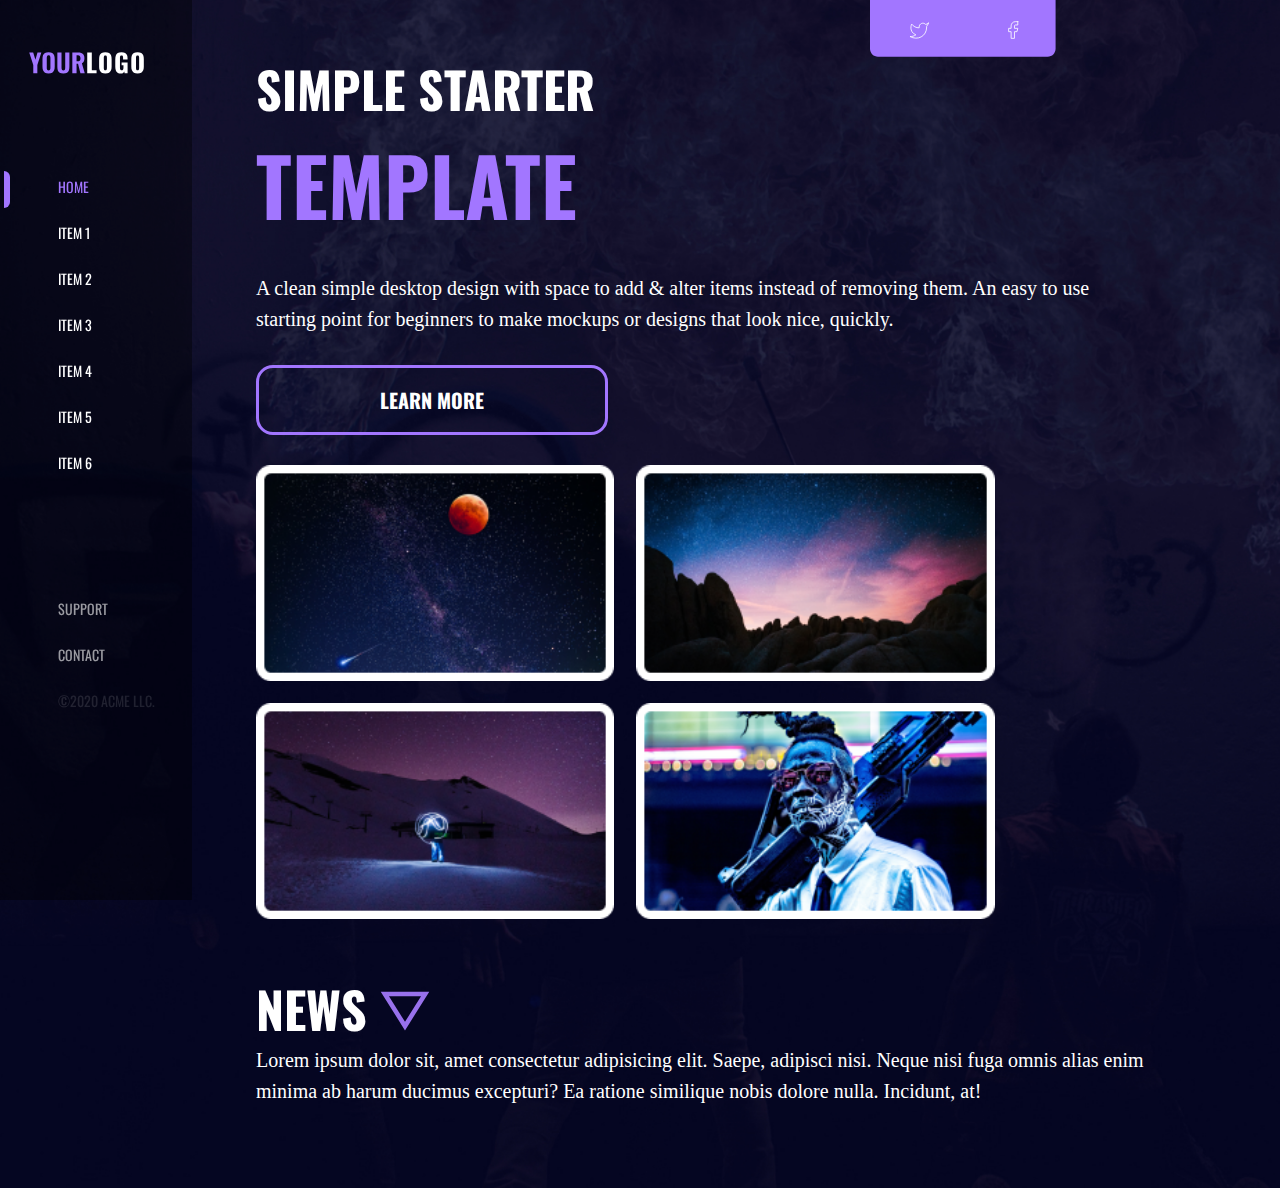
<file: index.html>
<!doctype html>
<html lang="en">
  <head>
        <meta charset="utf-8">
        <meta name="viewport" content="width=device-width, initial-scale=1">
        <style>@import url('https://fonts.googleapis.com/css2?family=Oswald:wght@300;400;500;600;700&display=swap');</style>
        <link rel="stylesheet" href="style.css">
        <title>Домашнее задание</title>
  </head>
    <body>
        <div class="conteiner">
           <div class="menu">
                <a href="#" class="logo">
                    <svg width="135" height="26" viewBox="0 0 135 26" fill="none" xmlns="http://www.w3.org/2000/svg"><path d="M5.01 25V15.37L0.27 0.699998H4.92L7.53 9.25L9.96 0.699998H14.46L9.78 15.37V25H5.01ZM22.9362 25.33C21.1562 25.33 19.7462 25.01 18.7062 24.37C17.6662 23.73 16.9162 22.82 16.4562 21.64C16.0162 20.44 15.7962 19.01 15.7962 17.35V8.29C15.7962 6.63 16.0162 5.21 16.4562 4.03C16.9162 2.85 17.6662 1.95 18.7062 1.33C19.7462 0.709999 21.1562 0.399998 22.9362 0.399998C24.7362 0.399998 26.1562 0.719998 27.1962 1.36C28.2562 1.98 29.0062 2.88 29.4462 4.06C29.9062 5.22 30.1362 6.63 30.1362 8.29V17.35C30.1362 19.01 29.9062 20.44 29.4462 21.64C29.0062 22.82 28.2562 23.73 27.1962 24.37C26.1562 25.01 24.7362 25.33 22.9362 25.33ZM22.9362 21.76C23.5762 21.76 24.0462 21.62 24.3462 21.34C24.6462 21.04 24.8462 20.65 24.9462 20.17C25.0462 19.67 25.0962 19.14 25.0962 18.58V7.09C25.0962 6.53 25.0462 6.01 24.9462 5.53C24.8462 5.05 24.6462 4.67 24.3462 4.39C24.0462 4.09 23.5762 3.94 22.9362 3.94C22.3362 3.94 21.8862 4.09 21.5862 4.39C21.2862 4.67 21.0862 5.05 20.9862 5.53C20.8862 6.01 20.8362 6.53 20.8362 7.09V18.58C20.8362 19.14 20.8762 19.67 20.9562 20.17C21.0562 20.65 21.2562 21.04 21.5562 21.34C21.8562 21.62 22.3162 21.76 22.9362 21.76ZM40.2813 25.33C38.4413 25.33 37.0113 25.02 35.9913 24.4C34.9713 23.76 34.2513 22.85 33.8313 21.67C33.4313 20.47 33.2313 19.02 33.2313 17.32V0.699998H38.1213V18.01C38.1213 18.61 38.1613 19.2 38.2413 19.78C38.3413 20.36 38.5413 20.83 38.8413 21.19C39.1613 21.55 39.6413 21.73 40.2813 21.73C40.9413 21.73 41.4213 21.55 41.7213 21.19C42.0413 20.83 42.2413 20.36 42.3213 19.78C42.4013 19.2 42.4413 18.61 42.4413 18.01V0.699998H47.3313V17.32C47.3313 19.02 47.1213 20.47 46.7013 21.67C46.3013 22.85 45.5913 23.76 44.5713 24.4C43.5513 25.02 42.1213 25.33 40.2813 25.33ZM50.7851 25V0.699998H57.0851C58.7251 0.699998 60.1251 0.889999 61.2851 1.27C62.4651 1.63 63.3651 2.28 63.9851 3.22C64.6251 4.16 64.9451 5.46 64.9451 7.12C64.9451 8.12 64.8551 9.01 64.6751 9.79C64.5151 10.55 64.2151 11.22 63.7751 11.8C63.3551 12.36 62.7551 12.81 61.9751 13.15L65.3351 25H60.2651L57.4751 13.99H55.7351V25H50.7851ZM55.7351 11.05H57.1751C57.9751 11.05 58.6051 10.92 59.0651 10.66C59.5251 10.4 59.8451 10.01 60.0251 9.49C60.2251 8.95 60.3251 8.29 60.3251 7.51C60.3251 6.39 60.1151 5.54 59.6951 4.96C59.2951 4.36 58.5351 4.06 57.4151 4.06H55.7351V11.05Z" fill="#A276FF"/><path d="M68.2453 25V0.699998H73.6153V21.37H79.1953V25H68.2453ZM89.4752 25.36C87.6552 25.36 86.2152 25.04 85.1552 24.4C84.0952 23.76 83.3352 22.84 82.8752 21.64C82.4152 20.44 82.1852 19.01 82.1852 17.35V8.32C82.1852 6.64 82.4152 5.21 82.8752 4.03C83.3352 2.85 84.0952 1.95 85.1552 1.33C86.2152 0.689999 87.6552 0.369999 89.4752 0.369999C91.3152 0.369999 92.7652 0.689999 93.8252 1.33C94.9052 1.95 95.6752 2.85 96.1352 4.03C96.5952 5.21 96.8252 6.64 96.8252 8.32V17.35C96.8252 19.01 96.5952 20.44 96.1352 21.64C95.6752 22.84 94.9052 23.76 93.8252 24.4C92.7652 25.04 91.3152 25.36 89.4752 25.36ZM89.4752 21.55C90.0352 21.55 90.4452 21.41 90.7052 21.13C90.9652 20.85 91.1352 20.49 91.2152 20.05C91.2952 19.61 91.3352 19.16 91.3352 18.7V7C91.3352 6.52 91.2952 6.07 91.2152 5.65C91.1352 5.21 90.9652 4.85 90.7052 4.57C90.4452 4.29 90.0352 4.15 89.4752 4.15C88.9552 4.15 88.5652 4.29 88.3052 4.57C88.0452 4.85 87.8752 5.21 87.7952 5.65C87.7152 6.07 87.6752 6.52 87.6752 7V18.7C87.6752 19.16 87.7052 19.61 87.7652 20.05C87.8452 20.49 88.0052 20.85 88.2452 21.13C88.5052 21.41 88.9152 21.55 89.4752 21.55ZM107.773 25.36C106.093 25.36 104.763 25.01 103.783 24.31C102.823 23.61 102.133 22.63 101.713 21.37C101.313 20.09 101.113 18.62 101.113 16.96V8.8C101.113 7.08 101.333 5.59 101.773 4.33C102.213 3.07 102.963 2.1 104.023 1.42C105.103 0.719999 106.563 0.369999 108.403 0.369999C110.203 0.369999 111.613 0.669999 112.633 1.27C113.673 1.87 114.413 2.7 114.853 3.76C115.293 4.82 115.513 6.06 115.513 7.48V9.04H110.263V7.06C110.263 6.54 110.223 6.06 110.143 5.62C110.083 5.18 109.923 4.83 109.663 4.57C109.423 4.29 109.023 4.15 108.463 4.15C107.883 4.15 107.463 4.31 107.203 4.63C106.943 4.93 106.773 5.31 106.693 5.77C106.633 6.23 106.603 6.71 106.603 7.21V18.46C106.603 19 106.653 19.51 106.753 19.99C106.873 20.45 107.073 20.83 107.353 21.13C107.653 21.41 108.073 21.55 108.613 21.55C109.173 21.55 109.603 21.4 109.903 21.1C110.203 20.8 110.413 20.41 110.533 19.93C110.653 19.45 110.713 18.94 110.713 18.4V15.55H108.523V12.4H115.543V25H112.003L111.703 22.99C111.383 23.67 110.913 24.24 110.293 24.7C109.673 25.14 108.833 25.36 107.773 25.36ZM127.214 25.36C125.394 25.36 123.954 25.04 122.894 24.4C121.834 23.76 121.074 22.84 120.614 21.64C120.154 20.44 119.924 19.01 119.924 17.35V8.32C119.924 6.64 120.154 5.21 120.614 4.03C121.074 2.85 121.834 1.95 122.894 1.33C123.954 0.689999 125.394 0.369999 127.214 0.369999C129.054 0.369999 130.504 0.689999 131.564 1.33C132.644 1.95 133.414 2.85 133.874 4.03C134.334 5.21 134.564 6.64 134.564 8.32V17.35C134.564 19.01 134.334 20.44 133.874 21.64C133.414 22.84 132.644 23.76 131.564 24.4C130.504 25.04 129.054 25.36 127.214 25.36ZM127.214 21.55C127.774 21.55 128.184 21.41 128.444 21.13C128.704 20.85 128.874 20.49 128.954 20.05C129.034 19.61 129.074 19.16 129.074 18.7V7C129.074 6.52 129.034 6.07 128.954 5.65C128.874 5.21 128.704 4.85 128.444 4.57C128.184 4.29 127.774 4.15 127.214 4.15C126.694 4.15 126.304 4.29 126.044 4.57C125.784 4.85 125.614 5.21 125.534 5.65C125.454 6.07 125.414 6.52 125.414 7V18.7C125.414 19.16 125.444 19.61 125.504 20.05C125.584 20.49 125.744 20.85 125.984 21.13C126.244 21.41 126.654 21.55 127.214 21.55Z" fill="white"/>
                    </svg>
                </a>
                <div class="main-menu">
                    <a href="./index.html" class="text-manu activ"><span>HOME</span></a>
                    <a href="./index2.html" class="text-manu"><span>ITEM 1</span></a>
                    <a href="#" class="text-manu"><span>ITEM 2</span></a>
                    <a href="#" class="text-manu"><span>ITEM 3</span></a>
                    <a href="#" class="text-manu"><span>ITEM 4</span></a>
                    <a href="#" class="text-manu"><span>ITEM 5</span></a>
                    <a href="#" class="text-manu"><span>ITEM 6</span></a>
                </div>
                <div class="support"> 
                    <a href="#" class="text-manu"><span>SUPPORT </span></a>
                    <a href="#" class="text-manu"><span>CONTACT</span></a>
                    <a href="#" class="text-manu info"><span>©2020 ACME LLC.</span></a>
                </div>
           </div>
           <div class="net">
                <svg width="232" height="71" viewBox="0 0 232 71" fill="none" xmlns="http://www.w3.org/2000/svg"><path d="M0 -2H232V61C232 66.5229 227.523 71 222 71H10C4.47715 71 0 66.5229 0 61V-2Z" fill="#A276FF"/><path d="M72.9167 29.0105C71.9192 29.7141 70.8147 30.2523 69.6458 30.6042C69.0185 29.8829 68.1847 29.3716 67.2573 29.1396C66.3299 28.9075 65.3536 28.9659 64.4605 29.3068C63.5674 29.6477 62.8005 30.2546 62.2635 31.0456C61.7266 31.8365 61.4455 32.7733 61.4583 33.7292V34.7709C59.6277 34.8184 57.8138 34.4124 56.1781 33.5891C54.5424 32.7658 53.1357 31.5507 52.0833 30.0521C52.0833 30.0521 47.9167 39.4271 57.2917 43.5938C55.1464 45.05 52.5908 45.7802 50 45.6771C59.375 50.8855 70.8333 45.6771 70.8333 33.698C70.8324 33.4078 70.8045 33.1184 70.75 32.8334C71.8131 31.7849 72.5634 30.4612 72.9167 29.0105V29.0105Z" stroke="white" stroke-width="1.04167" stroke-linecap="round" stroke-linejoin="round"/><path d="M184.75 27.0833H181.625C180.244 27.0833 178.919 27.632 177.942 28.6087C176.965 29.5855 176.417 30.9102 176.417 32.2916V35.4166H173.292V39.5833H176.417V47.9166H180.583V39.5833H183.708L184.75 35.4166H180.583V32.2916C180.583 32.0153 180.693 31.7504 180.888 31.555C181.084 31.3597 181.349 31.2499 181.625 31.2499H184.75V27.0833Z" stroke="white" stroke-width="1.04167" stroke-linecap="round" stroke-linejoin="round"/></svg>
        </div>
           <div class="content">
                <div>
                    <p class="text-capital">SIMPLE STARTER</p>
                    <p class="text-capital capital mb">TEMPLATE</p>
                    <p class="text mb">A clean simple desktop design with space to add & alter items instead of removing them. An easy to use starting point for beginners to make mockups or designs that look nice, quickly.</p>
                    <button class="bt-text">LEARN MORE</button>
                </div>
                <div class="picture">
                     <img src="./материалы/AA4A1.png" alt="img material George K.">
                     <img src="./материалы/AA4A2.png" alt="img material George K.">
                     <img src="./материалы/AA4A3.png" alt="img material George K.">
                     <img src="./материалы/AA4A4.png" alt="img material George K.">
                </div>
                <div>
                    <p class="text-capital">NEWS 
                        <span><svg width="50" height="100%" viewBox="0 0 33 26" fill="none" xmlns="http://www.w3.org/2000/svg">
                        <path fill-rule="evenodd" clip-rule="evenodd" d="M16.5 26L0.478516 0.5H32.5215L16.5 26ZM16.5 20.3609L5.90638 3.5H27.0936L16.5 20.3609Z" fill="#9871EC"/>
                        </svg></span>
                    </p>
                    <p class="text">Lorem ipsum dolor sit, amet consectetur adipisicing elit. Saepe, adipisci nisi. Neque nisi fuga omnis alias enim minima ab harum ducimus excepturi? Ea ratione similique nobis dolore nulla. Incidunt, at!</p>
                </div>
           </div>
        </div>
    </body>
</html>
</file>
<file: style.css>
* {
        padding: 0;
        margin: 0;
        text-decoration: none;
    }

    /* —————» Основная часть «————— */
    /* —————»  Меню «————— */

    body {
        background-image: url(./материалы/BG.jpg);
        background-size: cover;
    }

    .conteiner {
        display: flex;
    }

    .menu {
        background-color: rgb(0, 0, 0, 0.4);
        width: 15%;
        min-height: 100vh;
        flex-shrink: 0;
        position: fixed;
    }

    .logo svg {
        display: block;
        margin-top: 50px;
        margin-left: 15%;
        margin-bottom: 100px;
        width: 60%;
    }

    .main-menu {
        padding-bottom: 100px;
    }

    .text-manu {
        color: var(--FFF, #FFF);
        font-family: Oswald;
        font-size: 17px;
        font-style: normal;
        font-weight: 400;
        line-height: normal;
        display: block;
        margin-top: 50px;
        margin-left: 30%;
        position: relative;
    }

    .activ {
        color: var(--A276FF, #A276FF);
    }

    .activ::after {
        content: "";
        position: absolute;
        display: inline-block;
        margin-top: -4%;
        left: -40%;
        width: 6px;
        min-height: 180%;
        background-color: #A276FF;
        border-radius: 0 20px 20px 0;
    }


    .text-manu:hover {
        color: var(--A276FF, #A276FF);
    }

    .support {
        opacity: 0.6;
    }

    .info {
        margin-top: 80px;
        opacity: 0.2;
        cursor: default;
    }

    .info:hover {
        color: var(--FFF, #FFF);
    }

    /* —————» Главный экран «————— */

    /* Переход на твитер и фэйсбук */
    .net {
        position: fixed;
        margin-left: 68%;
        z-index: 1;
    }

    .content {
        color: #FFF;
        margin: 4%  10%;
        margin-left: 20%;
    }

    .content div {
        margin-bottom: 60px;
    }

    .mb {
        margin-bottom: 30px;
    }

    button {
        width: 352px;
        height: 70px;
        flex-shrink: 0;
        background: none;
        border-radius: 17px;
        border: 3px solid #A276FF;
        cursor: pointer;
    }

    .bt-text {
        color: var(--FFF, #FFF);
        text-align: center;
        font-family: Oswald;
        font-size: 20px;
        font-style: normal;
        font-weight: 700;
        line-height: 50%;
    }

    .bt-text:hover {
        background-color: #A276FF;
        transition: 1s;
    }

    /* .picture {
        min-width: 200px;
    } */

    .picture img {
        margin-right: 2%;
        margin-bottom: 2%;
        height: 10%;
    }

    .text-capital {
        color: var(--FFF, #FFF);
        font-family: Oswald;
        font-size: 56px;
        font-style: normal;
        font-weight: 700;
        /* line-height: 185%; */
    }

    .capital {
        color: var(--A276FF, #A276FF);
        font-size: 120px;
    }

    .text {
        color: var(--FFF, #FFF);
        font-family: Roboto;
        font-size: 29px;
        font-style: normal;
        font-weight: 400;
        line-height: 155%;
    }

    /* —————» cтр №2 статья «————— */

    .black {
        color: #111;
        flex-grow: 2;
        /* max-width: 700px; */
    }

    .article {
        border-radius: 41px;
        border: 2px solid #FFF;
        background: rgba(255, 255, 255, 0.85);
        box-shadow: 0px 4px 4px 0px rgba(0, 0, 0, 0.25);
        backdrop-filter: blur(15px);
        display: flex;
        padding: 4%;
        margin-top: 10%;
    }

    .photo {
        color: #000;
        text-align: center;
        flex-grow: 1;
        float: left;
    }

    @media screen and (max-width: 1500px) {
        .photo img {
        max-width: 300px; /* Максимальная ширина для мобильных устройств */
        height: auto;
        }
        .text-manu{
        font-size: 14px;
        margin-top: 25px;
        }
        .text {
        font-size: 20px;
        }
        .text-capital {
        font-size: 50px;
        }
        .capital {
        font-size: 80px;
        }
        .content div {
        margin-bottom: 30px;
        }
        .picture img {
        width: 40%;
        }
        .net svg {
        width: 80%;
        height: auto;
        }
    }
</file>
